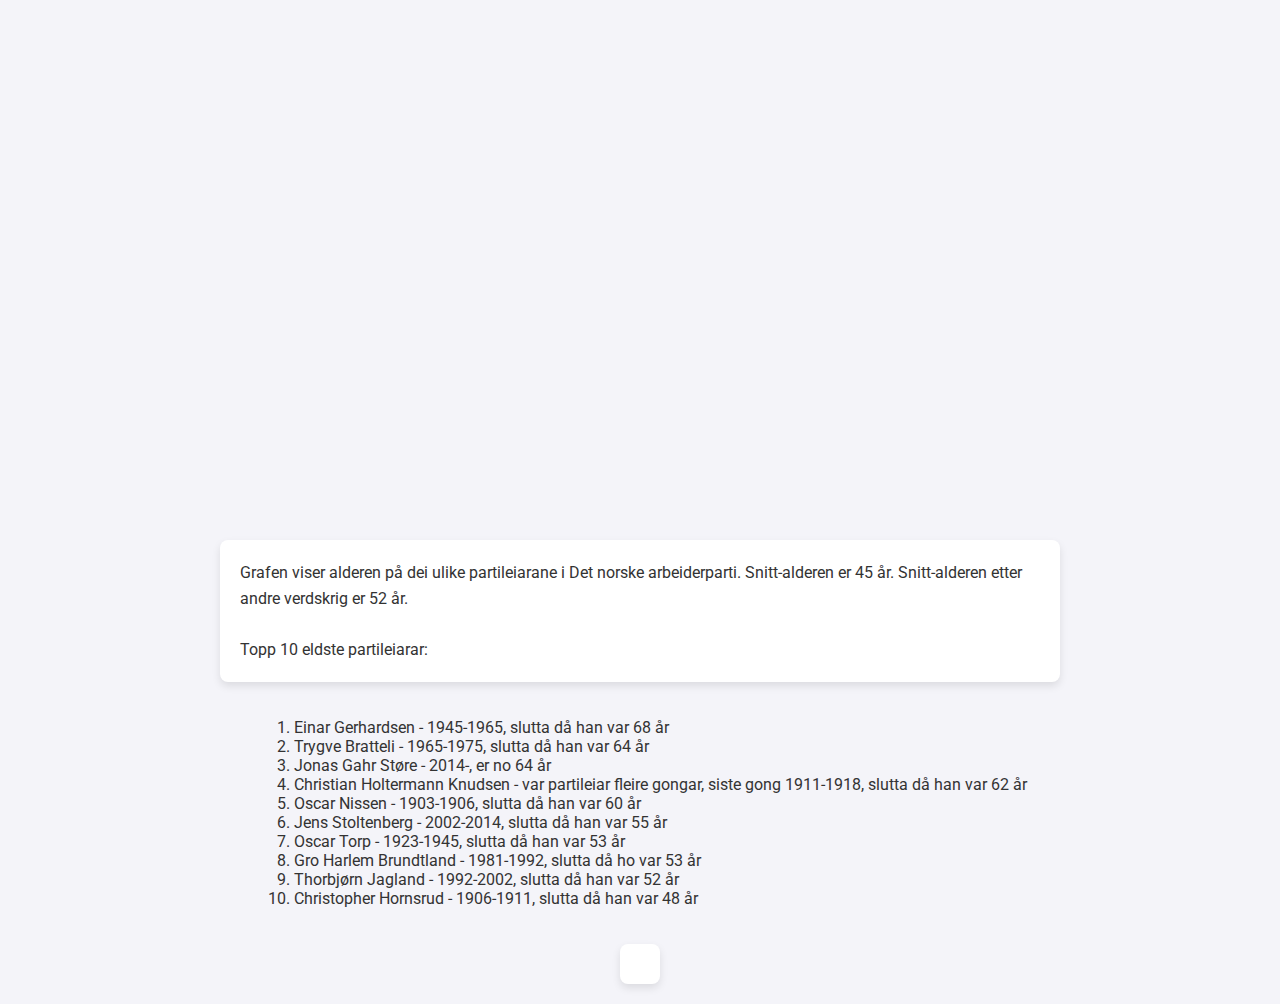
<file: index.html>
<!DOCTYPE html>
<html lang="no">
<head>
    <meta charset="UTF-8">
    <meta name="viewport" content="width=device-width, initial-scale=1.0">
    <title>Alderen på leiarar i Det norske arbeiderpartiet</title>
    <link rel="stylesheet" href="styles.css">
    <link href="https://fonts.googleapis.com/css2?family=Roboto:wght@400;700&display=swap" rel="stylesheet">
    <script src="https://d3js.org/d3.v7.min.js"></script>
</head>
<body>
    <svg width="960" height="500"></svg>
    <p>
        Grafen viser alderen på dei ulike partileiarane i Det norske arbeiderparti. Snitt-alderen er 45 år. Snitt-alderen etter andre verdskrig er 52 år.
        <br><br>
        Topp 10 eldste partileiarar:
        <ol>
            <li>Einar Gerhardsen - 1945-1965, slutta då han var 68 år</li>
            <li>Trygve Bratteli - 1965-1975, slutta då han var 64 år</li>
            <li><strong></strong>Jonas Gahr Støre - 2014-, er no 64 år</strong></li>
            <li>Christian Holtermann Knudsen - var partileiar fleire gongar, siste gong 1911-1918, slutta då han var 62 år</li>
            <li>Oscar Nissen - 1903-1906, slutta då han var 60 år</li>
            <li>Jens Stoltenberg - 2002-2014, slutta då han var 55 år</li>
            <li>Oscar Torp - 1923-1945, slutta då han var 53 år</li>
            <li>Gro Harlem Brundtland - 1981-1992, slutta då ho var 53 år</li>
            <li>Thorbjørn Jagland - 1992-2002, slutta då han var 52 år</li>
            <li>Christopher Hornsrud - 1906-1911, slutta då han var 48 år</li>
        </ol>
    </p>
    <script src="script.js"></script>
</body>
</html>
</file>
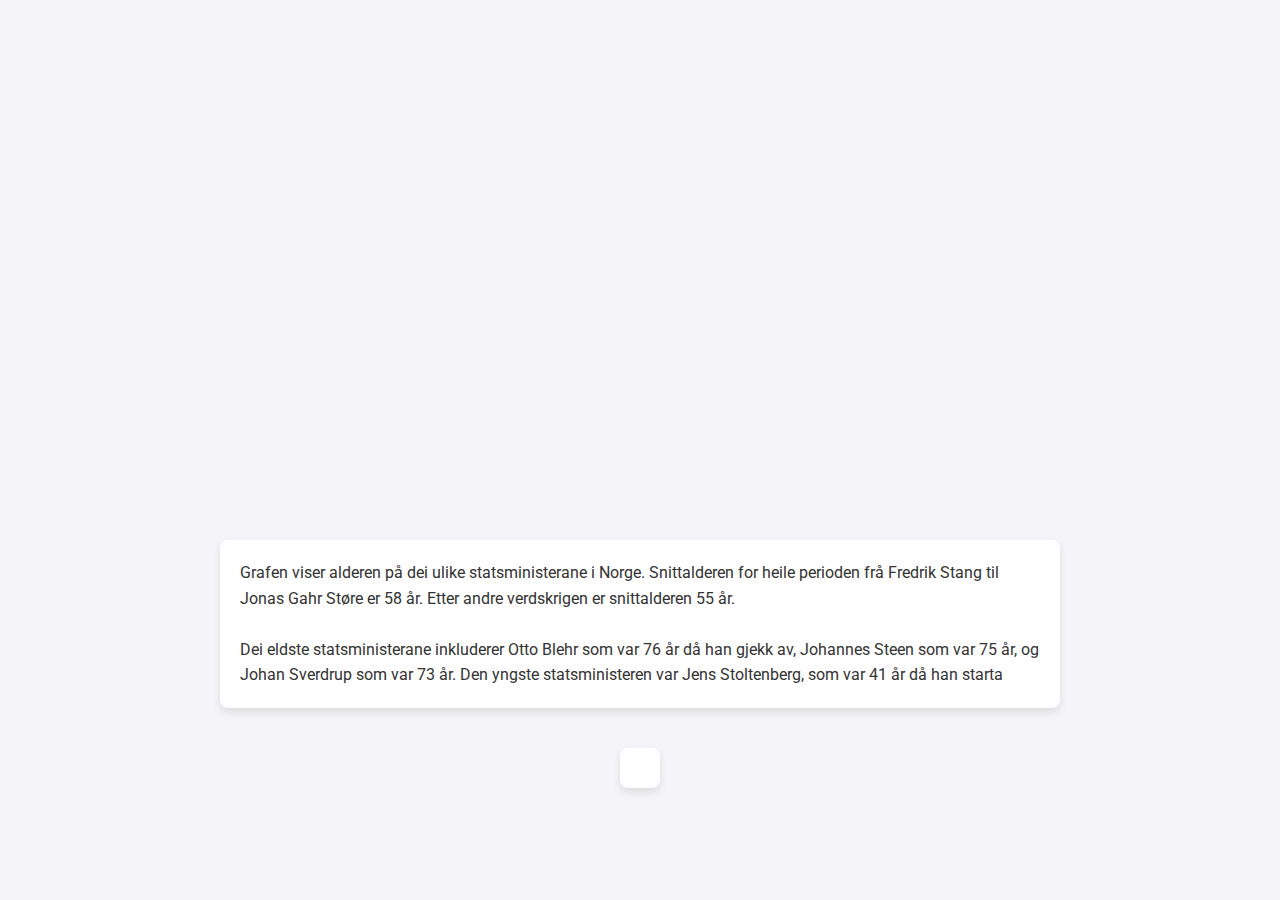
<file: statsminister/index.html>
<!DOCTYPE html>
<html lang="no">
<head>
    <meta charset="UTF-8">
    <meta name="viewport" content="width=device-width, initial-scale=1.0">
    <title>Alderen på norske statsministerar</title>
    <link rel="stylesheet" href="styles.css">
    <link href="https://fonts.googleapis.com/css2?family=Roboto:wght@400;700&display=swap" rel="stylesheet">
    <script src="https://d3js.org/d3.v7.min.js"></script>
</head>
<body>
    <svg width="960" height="500"></svg>
    <p>
    Grafen viser alderen på dei ulike statsministerane i Norge. Snittalderen for heile perioden frå Fredrik Stang til Jonas Gahr Støre er 58 år. Etter andre verdskrigen er snittalderen 55 år.
    <br/><br/>
    Dei eldste statsministerane inkluderer Otto Blehr som var 76 år då han gjekk av, Johannes Steen som var 75 år, og Johan Sverdrup som var 73 år. Den yngste statsministeren var Jens Stoltenberg, som var 41 år då han starta
    </p>
    <p></p>
    <script src="script.js"></script>
</body>
</html>
</file>
<file: styles.css>
body {
    font-family: 'Roboto', sans-serif;
    background-color: #f4f4f9;
    color: #333;
    margin: 0;
    padding: 0;
    display: flex;
    flex-direction: column;
    align-items: center;
}

svg {
    margin-top: 20px;
}

p {
    max-width: 800px;
    margin: 20px;
    padding: 20px;
    background: #fff;
    border-radius: 8px;
    box-shadow: 0 4px 8px rgba(0, 0, 0, 0.1);
    line-height: 1.6;
}

.line {
    fill: none;
    stroke: #8b0000;
    stroke-width: 6px;
}

.axis-label {
    font-size: 14px;
    font-weight: bold;
    color: 000;
}

.tooltip {
    position: absolute;
    text-align: center;
    width: 220px;
    height: auto;
    padding: 10px;
    font: 14px sans-serif;
    background: rgba(0, 0, 0, 0.7);
    color: #fff;
    border: 0px;
    border-radius: 8px;
    pointer-events: none;
    box-shadow: 0 4px 8px rgba(0, 0, 0, 0.1);
}

.axis path,
.axis line {
    fill: none;
    stroke: #ccc;
    shape-rendering: crispEdges;
}

.axis text {
    font-size: 12px;
    fill: #666;
}
</file>
<file: statsminister/styles.css>
body {
    font-family: 'Roboto', sans-serif;
    background-color: #f4f4f9;
    color: #333;
    margin: 0;
    padding: 0;
    display: flex;
    flex-direction: column;
    align-items: center;
}

svg {
    margin-top: 20px;
}

p {
    max-width: 800px;
    margin: 20px;
    padding: 20px;
    background: #fff;
    border-radius: 8px;
    box-shadow: 0 4px 8px rgba(0, 0, 0, 0.1);
    line-height: 1.6;
}

.line {
    fill: none;
    stroke-width: 10px;
}

.axis-label {
    font-size: 14px;
    font-weight: bold;
}

.tooltip {
    position: absolute;
    text-align: center;
    width: 220px;
    height: auto;
    padding: 10px;
    font: 14px sans-serif;
    background: rgba(0, 0, 0, 0.7);
    color: #fff;
    border: 0px;
    border-radius: 8px;
    pointer-events: none;
    box-shadow: 0 4px 8px rgba(0, 0, 0, 0.1);
}

.axis path,
.axis line {
    fill: none;
    stroke: #ccc;
    shape-rendering: crispEdges;
}

.axis text {
    font-size: 12px;
    fill: #666;
}
</file>
